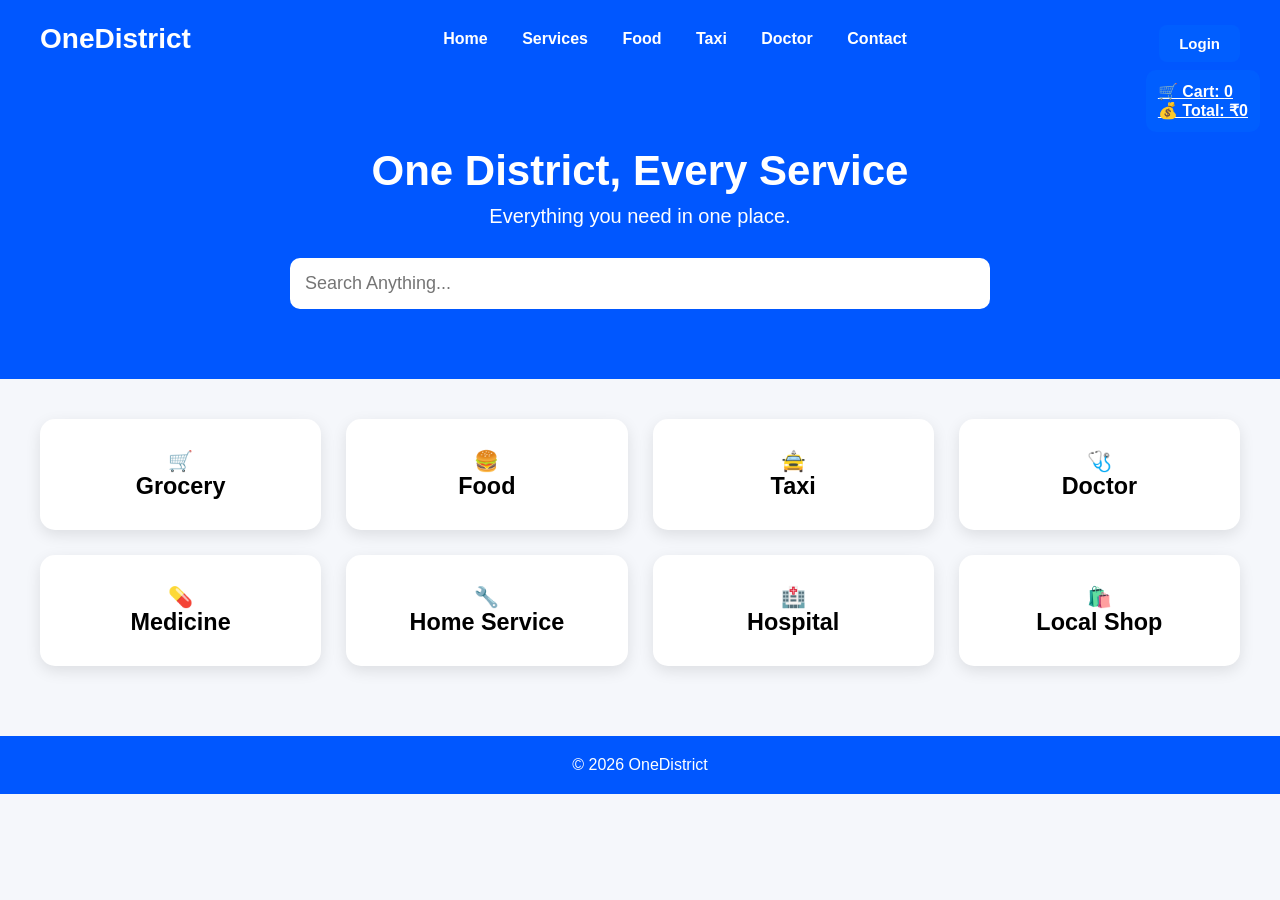
<file: index.html>
<!DOCTYPE html>
<html lang="en">
<head>
<meta charset="UTF-8">
<meta name="viewport" content="width=device-width, initial-scale=1.0">
<title>OneDistrict</title>

<link rel="stylesheet" href="style.css">

</head>

<body>

<header>

<div class="logo">
OneDistrict
</div>

<nav>

<a href="#">Home</a>

<a href="#">Services</a>

<a href="#">Food</a>

<a href="#">Taxi</a>

<a href="#">Doctor</a>

<a href="#">Contact</a>

</nav>

<a href="login.html">
<button class="login">
Login
</button>
</a>

</header>

<a href="cart.html" id="cartBox">
🛒 Cart: <span id="cart">0</span><br>
💰 Total: ₹<span id="price">0</span>
</a>

<section class="hero">

<h1>One District, Every Service</h1>

<p>Everything you need in one place.</p>

<input type="text" placeholder="Search Anything...">

</section>

<section class="services">

<a href="grocery.html" class="card">
🛒
<h3>Grocery</h3>
</a>

<a href="food.html" class="card">
🍔
<h3>Food</h3>
</a>

<a href="taxi.html" class="card">
🚖
<h3>Taxi</h3>
</a>

<a href="doctor.html" class="card">
🩺
<h3>Doctor</h3>
</a>

<div class="card">
💊
<h3>Medicine</h3>
</div>

<div class="card">
🔧
<h3>Home Service</h3>
</div>

<div class="card">
🏥
<h3>Hospital</h3>
</div>

<div class="card">
🛍️
<h3>Local Shop</h3>
</div>

</section>

<footer>

© 2026 OneDistrict

</footer>

<script src="script.js"></script>

</body>
</html>
</file>
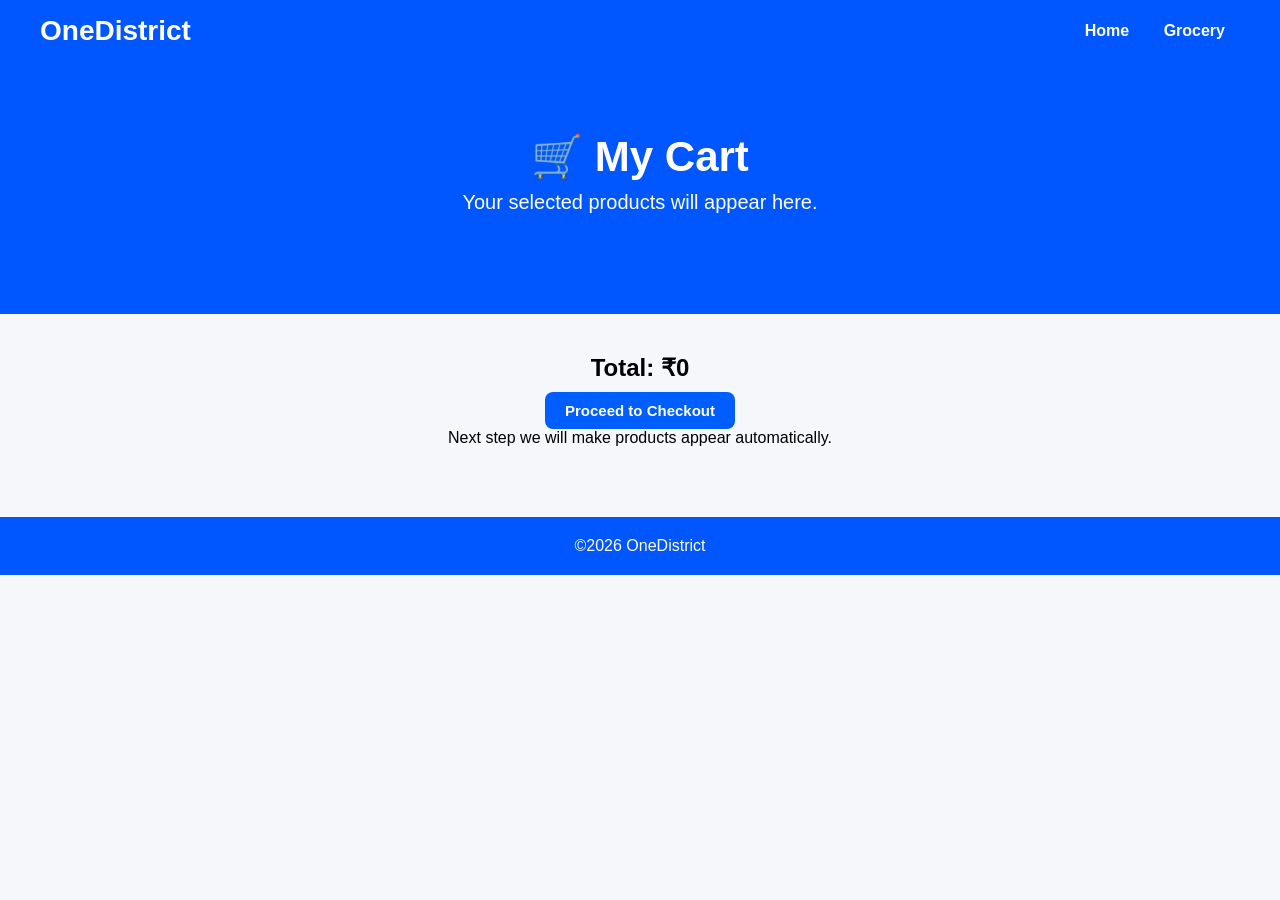
<file: cart.html>
<!DOCTYPE html>
<html>

<head>

<title>Cart</title>

<link rel="stylesheet" href="style.css">

</head>

<body>

<header>

<div class="logo">

OneDistrict

</div>

<nav>

<a href="index.html">Home</a>

<a href="grocery.html">Grocery</a>

</nav>

</header>

<section class="hero">

<h1>🛒 My Cart</h1>

<p>Your selected products will appear here.</p>

</section>

<div style="text-align:center;padding:40px;">

<div id="cartItems"></div>

<h2>Total: <span id="total">0</span></h2>

<a href="checkout.html">
<button class="login">
Proceed to Checkout
</button>
</a>

<p>Next step we will make products appear automatically.</p>

</div>

<footer>

©2026 OneDistrict

</footer>

<script src="script.js"></script>
</body>

</html>
</file>
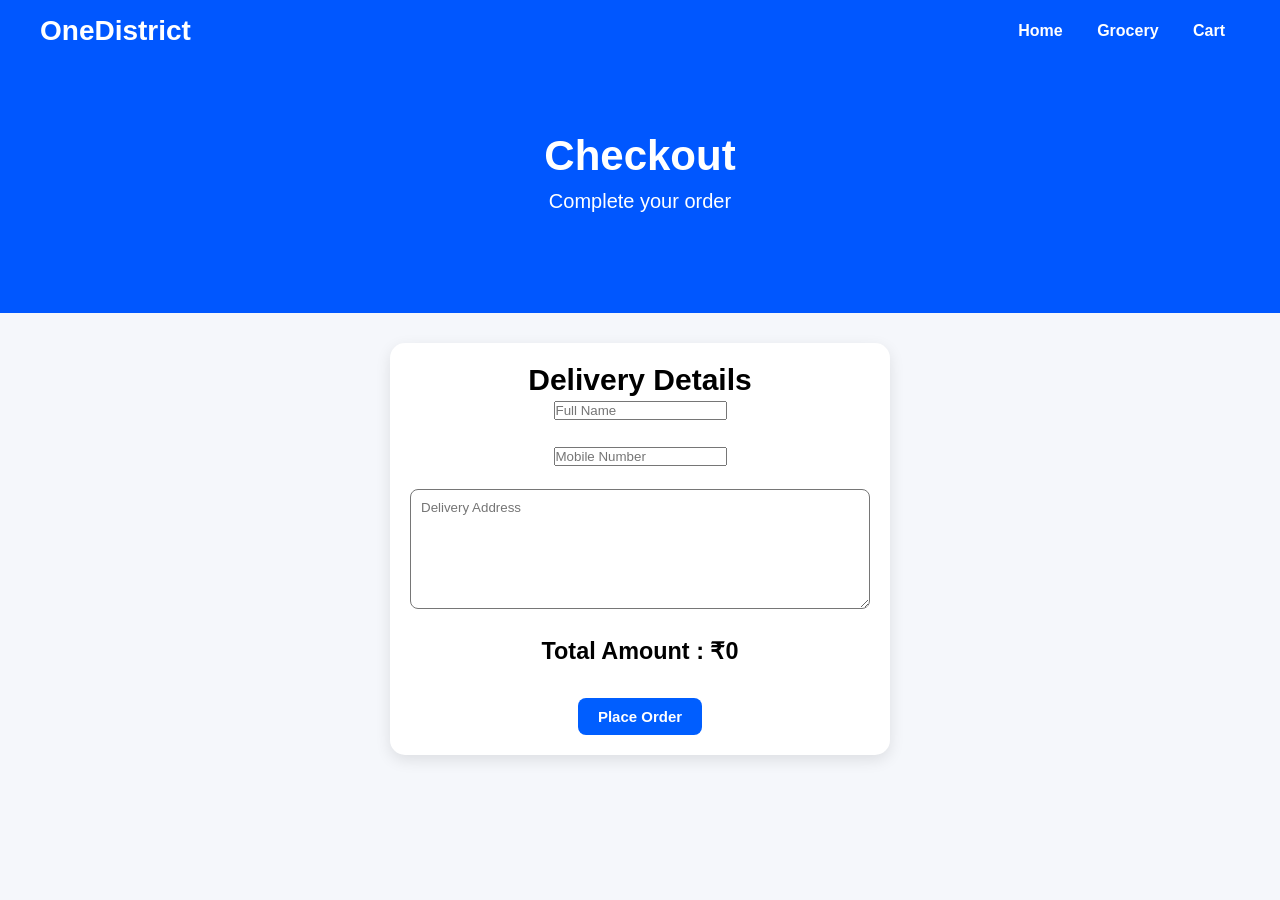
<file: checkout.html>
<!DOCTYPE html>
<html lang="en">
<head>
<meta charset="UTF-8">
<meta name="viewport" content="width=device-width, initial-scale=1.0">
<title>Checkout - OneDistrict</title>
<link rel="stylesheet" href="style.css">
</head>

<body>

<header>

<div class="logo">OneDistrict</div>

<nav>
<a href="index.html">Home</a>
<a href="grocery.html">Grocery</a>
<a href="cart.html">Cart</a>
</nav>

</header>

<section class="hero">

<h1>Checkout</h1>

<p>Complete your order</p>

</section>

<div class="card" style="max-width:500px;margin:30px auto;padding:20px;">

<h2>Delivery Details</h2>

<input type="text" id="customerName" placeholder="Full Name">

<br><br>

<input type="tel" id="customerMobile" placeholder="Mobile Number">

<br><br>

<textarea id="customerAddress"
placeholder="Delivery Address"
style="width:100%;height:120px;padding:10px;border-radius:8px;"></textarea>

<br><br>

<h3>Total Amount :
<span id="checkoutTotal">₹0</span>
</h3>

<br>

<button class="login" onclick="placeOrder()">
Place Order
</button>

</div>

<script src="script.js"></script>

</body>
</html>
</file>
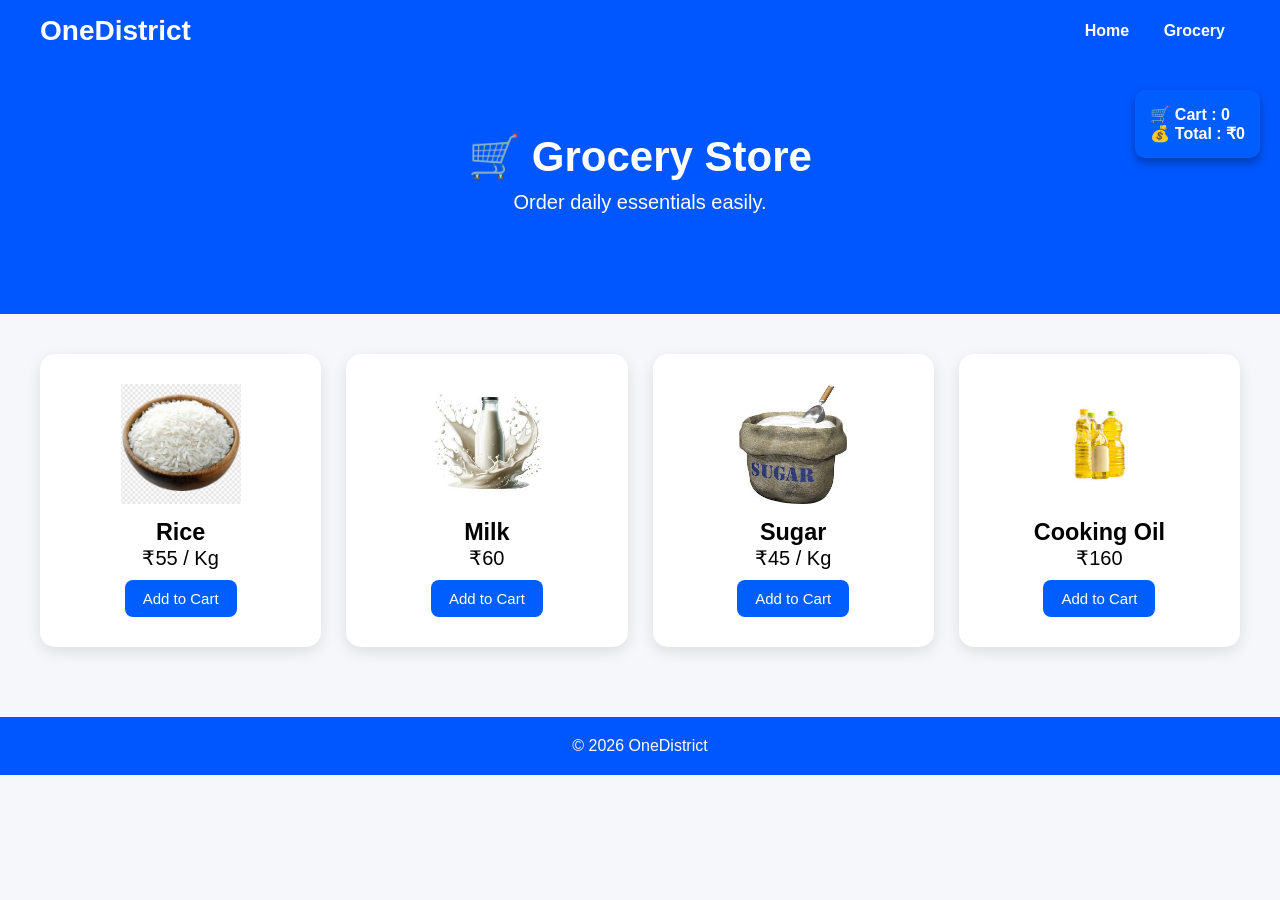
<file: grocery.html>
<!DOCTYPE html>
<html lang="en">
<head>
<meta charset="UTF-8">
<meta name="viewport" content="width=device-width, initial-scale=1.0">
<title>OneDistrict Grocery</title>
<link rel="stylesheet" href="style.css">
</head>

<body>

<a href="cart.html" class="cart-box">
🛒 Cart : <span id="cart">0</span><br>
💰 Total : <span id="total">₹0</span>
</a>

<header>
<div class="logo">OneDistrict</div>

<nav>
<a href="index.html">Home</a>
<a href="grocery.html">Grocery</a>
</nav>

</header>

<section class="hero">
<h1>🛒 Grocery Store</h1>
<p>Order daily essentials easily.</p>
</section>

<section class="services">

<div class="card">
    <img src="images/rice.png">
    <h3>Rice</h3>
    <p>₹55 / Kg</p>

    <button onclick="addToCart('Rice',55,'images/rice.png')">
        Add to Cart
    </button>
</div>

<div class="card">
    <img src="images/milk.png">
    <h3>Milk</h3>
    <p>₹60</p>

    <button onclick="addToCart('Milk',60,'images/milk.png')">
        Add to Cart
    </button>
</div>

<div class="card">
    <img src="images/sugar.png">
    <h3>Sugar</h3>
    <p>₹45 / Kg</p>

    <button onclick="addToCart('Sugar',45,'images/sugar.png')">
        Add to Cart
    </button>
</div>

<div class="card">
    <img src="images/oil.png">
    <h3>Cooking Oil</h3>
    <p>₹160</p>

    <button onclick="addToCart('Cooking Oil',160,'images/oil.png')">
        Add to Cart
    </button>
</div>

</section>

<footer>
© 2026 OneDistrict
</footer>

<script src="script.js"></script>

</body>
</html>
</file>
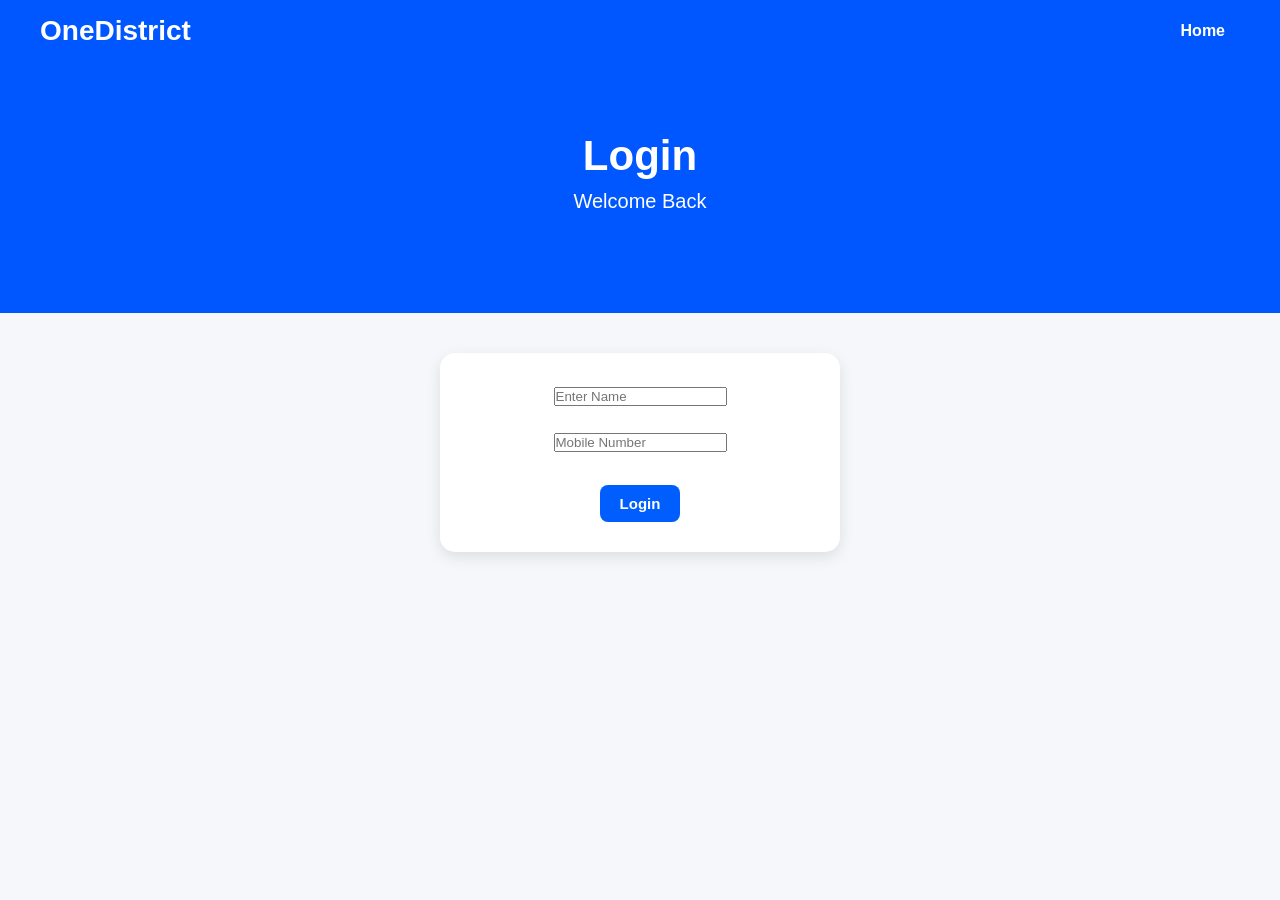
<file: login.html>
<!DOCTYPE html>
<html lang="en">
<head>
<meta charset="UTF-8">
<meta name="viewport" content="width=device-width, initial-scale=1.0">
<title>Login - OneDistrict</title>

<link rel="stylesheet" href="style.css">

</head>

<body>

<header>

<div class="logo">OneDistrict</div>

<nav>

<a href="index.html">Home</a>

</nav>

</header>

<section class="hero">

<h1>Login</h1>

<p>Welcome Back</p>

</section>

<div class="card" style="max-width:400px;margin:40px auto;">

<input type="text" id="name" placeholder="Enter Name">

<br><br>

<input type="tel" id="mobile" placeholder="Mobile Number">

<br><br>

<button class="login" onclick="loginUser()">

Login

</button>

</div>

<script src="script.js"></script>

</body>

</html>
</file>
<file: style.css>
*{
    margin:0;
    padding:0;
    box-sizing:border-box;
    font-family:Arial, sans-serif;
}

body{
    background:#f5f7fb;
}

header{
    background:#0057ff;
    color:white;
    display:flex;
    justify-content:space-between;
    align-items:center;
    padding:15px 40px;
}

.logo{
    font-size:28px;
    font-weight:bold;
}

nav a{
    color:white;
    text-decoration:none;
    margin:0 15px;
    font-weight:bold;
}

.login{
    background:#005eff;
    color:white;
    border:none;
    padding:10px 20px;
    border-radius:8px;
    cursor:pointer;
    font-weight:bold;
}

.hero{
    background:#0057ff;
    color:white;
    text-align:center;
    padding:70px 20px;
}

.hero h1{
    font-size:42px;
    margin-bottom:10px;
}

.hero p{
    font-size:20px;
    margin-bottom:30px;
}

.hero input{
    width:70%;
    max-width:700px;
    padding:15px;
    border:none;
    border-radius:10px;
    font-size:18px;
}

.services{
    display:grid;
    grid-template-columns:repeat(4,1fr);
    gap:25px;
    padding:40px;
}

.card{
    background:white;
    padding:30px;
    text-align:center;
    border-radius:15px;
    box-shadow:0 5px 15px rgba(0,0,0,0.1);
    font-size:20px;
    cursor:pointer;
    transition:0.3s;
}

.card:hover{
    transform:translateY(-5px);
}

footer{
    background:#0057ff;
    color:white;
    text-align:center;
    padding:20px;
    margin-top:30px;
}
.card{
    text-decoration:none;
    color:black;
}
.card img{
    width:100px;
    height:100px;
    object-fit:contain;
    display:block;
    margin:0 auto 15px;
}
.cart-box{

position:fixed;

top:20px;

right:20px;

background:#0057ff;

color:white;

padding:15px;

border-radius:10px;

font-weight:bold;

box-shadow:0 5px 10px rgba(0,0,0,.3);

}

#cartBox{
position:fixed;
top:70px;
right:20px;
background:#005eff;
color:white;
padding:12px;
border-radius:10px;
font-weight:bold;
z-index:999;
}

button{
    background:#005eff;
    color:white;
    border:none;
    padding:10px 18px;
    border-radius:8px;
    cursor:pointer;
    font-size:15px;
    margin-top:10px;
}

button:hover{
    background:#0044cc;
}

.cart-box{
    position:fixed;
    top:90px;
    right:20px;
    background:#005eff;
    color:white;
    padding:15px;
    border-radius:10px;
    text-decoration:none;
    font-weight:bold;
}

.card img{
    width:120px;
    height:120px;
    object-fit:contain;
}

.card{
    text-align:center;
}
<h3>${item.name}</h3>

<p>Price : ₹${item.price}</p>

<div class="qty-box">
    <button onclick="decrease('${item.name}')">-</button>

    <span>${item.qty}</span>

    <button onclick="increase('${item.name}')">+</button>
</div>

<h3>Total : ₹${item.price * item.qty}</h3>
input{

width:90%;

padding:12px;

border-radius:8px;

border:1px solid #ccc;

font-size:16px;

}
</file>
